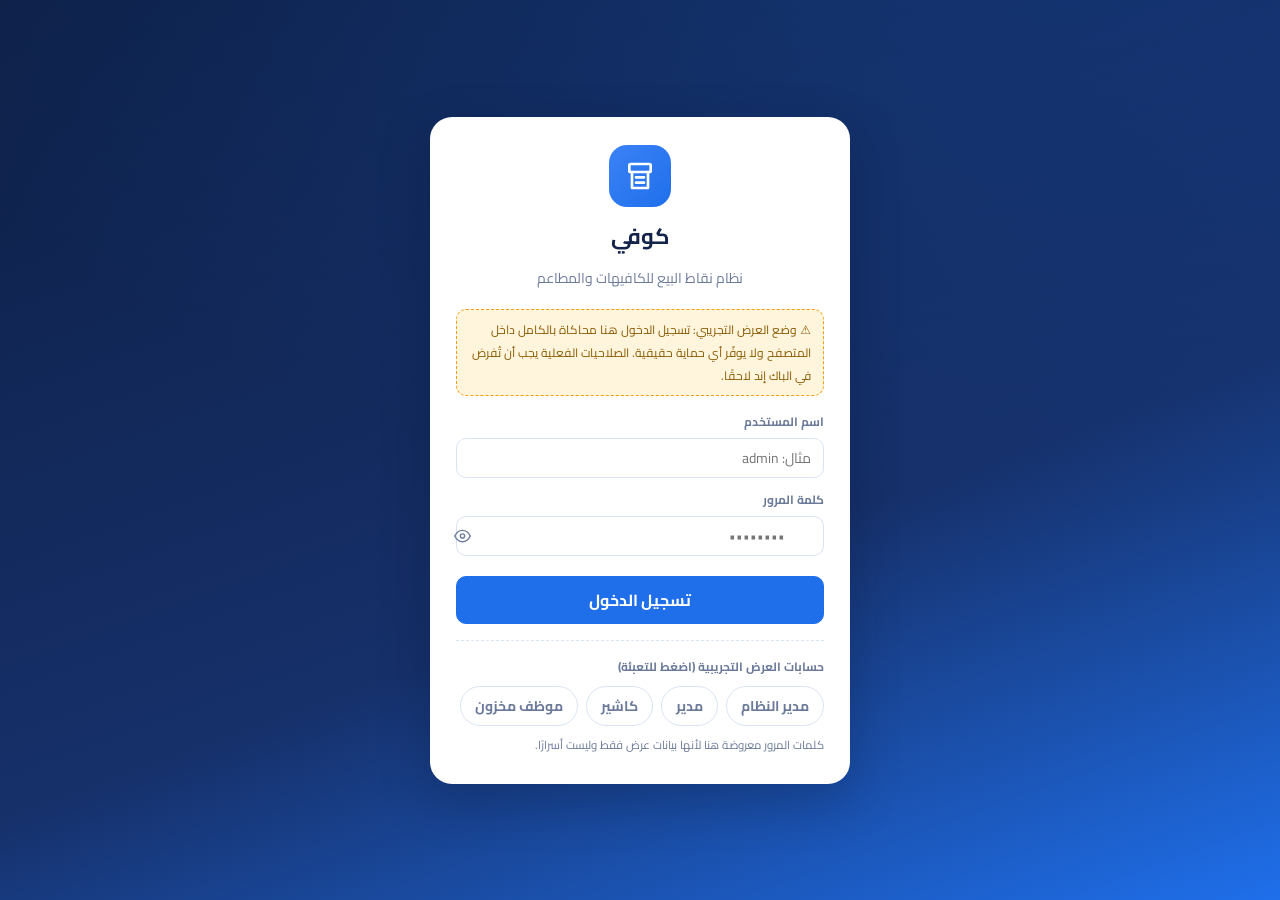
<file: index.html>
<!doctype html>
<html lang="ar" dir="rtl" data-theme="light">
  <head>
    <meta charset="UTF-8" />
    <meta name="viewport" content="width=device-width, initial-scale=1.0" />
    <meta name="theme-color" content="#0d1f45" />
    <title>كوفي — نظام نقاط البيع (نسخة العرض التجريبية)</title>
    <!-- خط Cairo من Google Fonts؛ عند عدم توفر الإنترنت يستخدم النظام خط Tahoma/Segoe UI -->
    <link rel="preconnect" href="https://fonts.googleapis.com" />
    <link rel="preconnect" href="https://fonts.gstatic.com" crossorigin />
    <link href="https://fonts.googleapis.com/css2?family=Cairo:wght@400;600;700;800&display=swap" rel="stylesheet" />
    <link rel="icon" href="data:image/svg+xml,%3Csvg xmlns=%27http://www.w3.org/2000/svg%27 viewBox=%270 0 100 100%27%3E%3Ctext y=%27.9em%27 font-size=%2790%27%3E%F0%9F%A7%BE%3C/text%3E%3C/svg%3E" />
    <link rel="stylesheet" href="style.css" />
  
  </head>
  <body>
    <!-- التطبيق كله يُرسم داخل هذا العنصر بواسطة script.js -->
    <div id="app"></div>
    <div id="modal-root"></div>
    <div id="toasts" class="toasts" aria-live="polite"></div>
    <div id="print-root"></div>
    <noscript>يلزم تفعيل JavaScript لتشغيل كوفي.</noscript>
    <script src="script.js"></script>
  </body>
</html>
</file>
<file: style.css>
:root {
  --bg: #eef3fb; /* خلفية الصفحة: أزرق فاتح جدًا */
  --card: #ffffff; /* خلفية الكروت: أبيض */
  --card-2: #f6f9ff; /* خلفية ثانوية للكروت والحقول */
  --text: #14234a; /* لون النص الأساسي: كحلي غامق */
  --muted: #6b7a99; /* لون النص الثانوي */
  --line: #dbe4f3; /* لون الحدود الخفيفة */
  --primary: #1f6feb; /* الأزرق الأساسي الزاهي */
  --primary-d: #1558c8; /* أزرق أغمق عند المرور */
  --primary-l: #e8f0fe; /* أزرق فاتح للتحديد */
  --navy: #0d1f45; /* الكحلي الغامق للقائمة الجانبية */
  --navy-2: #16306a; /* كحلي أفتح للعناصر المرتفعة */
  --green: #12a150; /* أخضر النجاح والدفع */
  --green-d: #0e8541; /* أخضر أغمق عند المرور */
  --green-l: #e3f6ec; /* أخضر فاتح للخلفيات */
  --red: #e5484d; /* أحمر الخطر */
  --red-l: #fdeaea; /* أحمر فاتح للخلفيات */
  --amber: #f59e0b; /* برتقالي التنبيه */
  --amber-l: #fff4dc; /* برتقالي فاتح للخلفيات */
  --gray: #8a97b1; /* رمادي للحالات المحايدة */
  --gray-l: #eceff6; /* رمادي فاتح للخلفيات */
  --shadow: 0 2px 10px rgba(20, 35, 74, 0.07); /* ظل ناعم للكروت */
  --shadow-lg: 0 18px 50px rgba(8, 20, 50, 0.28); /* ظل قوي للنوافذ */
  --r: 14px; /* نصف قطر الكروت */
  --r-sm: 10px; /* نصف قطر الحقول والأزرار */
  --sb-w: 84px; /* عرض القائمة الجانبية */
  --ctl-h: 40px; /* ارتفاع الأزرار والحقول الموحد */
  --font: 'Cairo', 'Tajawal', 'Segoe UI', Tahoma, system-ui, sans-serif; /* الخط العربي */
}
[data-theme='dark'] {
  --bg: #0a1224;
  --card: #111d38;
  --card-2: #16254a;
  --text: #e7edfb;
  --muted: #95a4c8;
  --line: #243660;
  --primary: #3b82f6;
  --primary-d: #2f6fd8;
  --primary-l: #172b57;
  --navy: #060d1e;
  --navy-2: #102048;
  --green-l: #0f2e22;
  --red-l: #3a1a1f;
  --amber-l: #3a2d10;
  --gray-l: #1b2a4d;
  --shadow: 0 2px 10px rgba(0, 0, 0, 0.35);
}

/* ---------- 2) الأساسيات ---------- */
* {
  box-sizing: border-box; /* حساب العرض مع الحشو والحدود */
}
html,
body {
  height: 100%; /* ارتفاع كامل للصفحة */
  margin: 0; /* إزالة الهوامش الافتراضية */
}
body {
  font-family: var(--font); /* الخط العربي */
  font-size: 14px; /* حجم الخط الافتراضي */
  color: var(--text); /* لون النص */
  background: var(--bg); /* خلفية الصفحة */
  direction: rtl; /* اتجاه الكتابة من اليمين لليسار */
  -webkit-font-smoothing: antialiased; /* تنعيم الخط */
  overflow-x: hidden; /* منع التمرير الأفقي للصفحة */
}
button,
input,
select,
textarea {
  font-family: inherit; /* توريث الخط في عناصر النماذج */
  font-size: inherit; /* توريث حجم الخط */
  color: inherit; /* توريث اللون */
}
button {
  cursor: pointer; /* مؤشر اليد على الأزرار */
}
h1, h2, h3, h4 {
  margin: 0; /* إزالة هوامش العناوين */
}
a {
  color: var(--primary); /* لون الروابط */
  text-decoration: none; /* بدون خط سفلي */
}
.muted { color: var(--muted); } /* نص ثانوي */
.num { font-variant-numeric: tabular-nums; } /* أرقام بعرض ثابت لمحاذاة الأعمدة */
.ltr { direction: ltr; unicode-bidi: embed; display: inline-block; } /* نص لاتيني/أرقام باتجاه يسار-يمين */
.bold { font-weight: 700; }
.sm { font-size: 12px; }
.xs { font-size: 11px; }
.center { text-align: center; }
.grow { flex: 1 1 0; min-width: 0; } /* يتمدد ليملأ المساحة */
.hidden { display: none !important; }
.hide-sm { display: inline; }
.nowrap { white-space: nowrap; }
.ellipsis { overflow: hidden; text-overflow: ellipsis; white-space: nowrap; }
.pos-num { color: var(--green); }
.neg-num { color: var(--red); }

/* أدوات التخطيط السريعة */
.row { display: flex; align-items: center; gap: 10px; } /* صف أفقي */
.row.wrap { flex-wrap: wrap; }
.row.between { justify-content: space-between; }
.row.end { justify-content: flex-end; }
.col { display: flex; flex-direction: column; gap: 10px; } /* عمود رأسي */
.gap-4 { gap: 4px; } .gap-6 { gap: 6px; } .gap-8 { gap: 8px; } .gap-14 { gap: 14px; } .gap-18 { gap: 18px; }
.mt-8 { margin-top: 8px; } .mt-14 { margin-top: 14px; } .mb-8 { margin-bottom: 8px; } .mb-14 { margin-bottom: 14px; }
.grid { display: grid; gap: 14px; } /* شبكة عامة */
.g2 { grid-template-columns: repeat(2, minmax(0, 1fr)); }
.g3 { grid-template-columns: repeat(3, minmax(0, 1fr)); }
.g4 { grid-template-columns: repeat(4, minmax(0, 1fr)); }
.g6 { grid-template-columns: repeat(6, minmax(0, 1fr)); }
.g-main { grid-template-columns: minmax(0, 2fr) minmax(0, 1fr); } /* عمود رئيسي + جانبي */

/* شريط التمرير الرفيع */
* { scrollbar-width: thin; scrollbar-color: var(--line) transparent; }
::-webkit-scrollbar { width: 8px; height: 8px; }
::-webkit-scrollbar-thumb { background: var(--line); border-radius: 8px; }

/* ---------- 3) الهيكل العام (القائمة الجانبية على اليمين) ---------- */
.app {
  display: flex; /* صف: أول عنصر يظهر يمينًا في RTL */
  height: 100vh; /* ارتفاع الشاشة كاملًا */
  height: 100dvh; /* ارتفاع ديناميكي للموبايل */
  overflow: hidden; /* التمرير داخل الأجزاء فقط */
}
.sidebar {
  width: var(--sb-w); /* عرض القائمة */
  flex: 0 0 var(--sb-w); /* لا تتمدد ولا تنكمش */
  background: var(--navy); /* كحلي غامق */
  color: #c9d6f5; /* لون النص الفاتح */
  display: flex; /* ترتيب رأسي للعناصر */
  flex-direction: column;
  padding: 10px 8px; /* حشو داخلي */
  gap: 4px; /* مسافة بين العناصر */
  overflow-y: auto; /* تمرير عند كثرة العناصر */
  z-index: 40; /* فوق المحتوى */
}
.sb-logo {
  display: flex; flex-direction: column; align-items: center; gap: 4px; /* شعار رأسي */
  padding: 8px 0 12px; /* مسافة سفلية */
  color: #fff; font-weight: 800; font-size: 12px; line-height: 1.1; text-align: center;
}
.sb-logo .mark {
  width: 38px; height: 38px; border-radius: 11px; /* مربع الشعار */
  background: linear-gradient(135deg, #3b82f6, #1f6feb); /* تدرج أزرق */
  display: grid; place-items: center; /* توسيط الأيقونة */
}
.sb-item {
  display: flex; flex-direction: column; align-items: center; justify-content: center; gap: 4px; /* أيقونة فوق نص */
  padding: 9px 4px; /* حشو */
  border-radius: 12px; /* حواف مدورة */
  border: 0; background: transparent; /* بدون حدود/خلفية */
  color: inherit; font-size: 10.5px; line-height: 1.15; text-align: center; /* نص صغير */
  transition: background 0.15s, color 0.15s; /* انتقال ناعم */
  min-height: 56px; /* هدف لمس مريح */
}
.sb-item:hover { background: rgba(255, 255, 255, 0.07); color: #fff; }
.sb-item.active { background: var(--primary); color: #fff; box-shadow: 0 6px 14px rgba(31, 111, 235, 0.4); } /* العنصر النشط أزرق */
.sb-item svg { width: 20px; height: 20px; }
.sb-sep { height: 1px; background: rgba(255, 255, 255, 0.1); margin: 6px 6px; flex: none; }
.sb-spacer { flex: 1; }
.main { flex: 1 1 0; min-width: 0; display: flex; flex-direction: column; } /* المنطقة الرئيسية */
.topbar {
  height: 58px; flex: 0 0 58px; /* ارتفاع الشريط العلوي */
  display: flex; align-items: center; gap: 12px; padding: 0 18px; /* محتوى أفقي */
  background: var(--card); border-bottom: 1px solid var(--line); /* خلفية وحد سفلي */
}
.topbar h1 { font-size: 18px; font-weight: 800; } /* عنوان الصفحة */
.crumbs { color: var(--muted); font-size: 12px; }
.content { flex: 1 1 0; min-height: 0; overflow-y: auto; padding: 18px; } /* منطقة المحتوى تتمرر */
.content.flush { padding: 0; overflow: hidden; } /* شاشة الكاشير بلا حشو */
.demo-note {
  background: var(--amber-l); color: #8a5a00; border: 1px dashed var(--amber); /* شريط تنبيه تجريبي */
  border-radius: var(--r-sm); padding: 8px 12px; font-size: 12px; margin-bottom: 14px;
}
[data-theme='dark'] .demo-note { color: #ffd58a; }
.page-head { display: flex; align-items: center; justify-content: space-between; gap: 10px; margin-bottom: 14px; flex-wrap: wrap; }
.page-head h2 { font-size: 17px; font-weight: 800; }
.menu-btn { display: none; } /* زر القائمة يظهر في الشاشات الصغيرة فقط */
.backdrop { display: none; }

/* ---------- 4) الأزرار ---------- */
.btn {
  display: inline-flex; align-items: center; justify-content: center; gap: 6px; /* أيقونة + نص */
  height: var(--ctl-h); padding: 0 16px; /* ارتفاع موحد */
  border-radius: var(--r-sm); border: 1px solid transparent; /* حواف مدورة */
  font-weight: 700; white-space: nowrap; /* نص عريض بلا التفاف */
  background: var(--card); color: var(--text); border-color: var(--line); /* الشكل الافتراضي */
  transition: background 0.15s, border-color 0.15s, transform 0.05s; /* انتقالات */
}
.btn:hover { background: var(--card-2); border-color: var(--primary); }
.btn:active { transform: translateY(1px); }
.btn svg { width: 17px; height: 17px; flex: none; }
.btn-primary { background: var(--primary); border-color: var(--primary); color: #fff; } /* زر أزرق أساسي */
.btn-primary:hover { background: var(--primary-d); border-color: var(--primary-d); }
.btn-success { background: var(--green); border-color: var(--green); color: #fff; } /* زر أخضر للدفع */
.btn-success:hover { background: var(--green-d); border-color: var(--green-d); }
.btn-danger { background: var(--red); border-color: var(--red); color: #fff; } /* زر أحمر */
.btn-danger:hover { background: #c93a3f; border-color: #c93a3f; }
.btn-outline { background: transparent; border-color: var(--primary); color: var(--primary); }
.btn-ghost { background: transparent; border-color: transparent; color: var(--muted); }
.btn-ghost:hover { background: var(--gray-l); border-color: transparent; color: var(--text); }
.btn-sm { height: 32px; padding: 0 11px; font-size: 12.5px; } /* زر صغير */
.btn-lg { height: 48px; font-size: 16px; }
.btn-block { width: 100%; }
.btn-icon { width: var(--ctl-h); padding: 0; } /* زر أيقونة مربع */
.btn-icon.btn-sm { width: 32px; }
.btn[disabled], .btn.disabled { opacity: 0.5; cursor: not-allowed; pointer-events: none; } /* الزر المعطل */

/* ---------- 5) الكروت ---------- */
.card { background: var(--card); border: 1px solid var(--line); border-radius: var(--r); box-shadow: var(--shadow); } /* كرت أبيض مدور */
.card-h { display: flex; align-items: center; justify-content: space-between; gap: 8px; padding: 12px 16px; border-bottom: 1px solid var(--line); font-weight: 800; }
.grid-2 { display: grid; grid-template-columns: 1.4fr 1fr; gap: 14px; align-items: start; } /* عمودان: النموذج والمثال */
@media (max-width: 820px) { .grid-2 { grid-template-columns: 1fr; } }
.card-b { padding: 14px 16px; }
.card-b.tight { padding: 0; }
.stats { display: grid; grid-template-columns: repeat(auto-fit, minmax(190px, 1fr)); gap: 12px; margin-bottom: 14px; } /* شبكة بطاقات الأرقام */
.stat { display: flex; align-items: center; gap: 12px; padding: 14px; border-radius: var(--r); border: 1px solid var(--line); background: var(--card); box-shadow: var(--shadow); }
.stat .ico { width: 44px; height: 44px; border-radius: 12px; display: grid; place-items: center; flex: none; }
.stat .ico svg { width: 22px; height: 22px; }
.stat .lbl { color: var(--muted); font-size: 12px; font-weight: 600; }
.stat .val { font-size: 20px; font-weight: 800; line-height: 1.2; }
.stat .sub { font-size: 11px; color: var(--muted); }
.t-blue { background: var(--primary-l); color: var(--primary); }
.t-green { background: var(--green-l); color: var(--green); }
.t-amber { background: var(--amber-l); color: var(--amber); }
.t-red { background: var(--red-l); color: var(--red); }
.t-gray { background: var(--gray-l); color: var(--gray); }

/* ---------- 6) النماذج ---------- */
.field { display: flex; flex-direction: column; gap: 5px; min-width: 0; }
.field > label, .lbl-t { font-size: 12px; font-weight: 700; color: var(--muted); }
.input, .select, .textarea {
  width: 100%; height: var(--ctl-h); padding: 0 12px; /* حقل بارتفاع موحد */
  border: 1px solid var(--line); border-radius: var(--r-sm); /* حد ناعم */
  background: var(--card); outline: none; /* خلفية بيضاء */
  transition: border-color 0.15s, box-shadow 0.15s;
}
.textarea { height: auto; min-height: 78px; padding: 10px 12px; resize: vertical; }
.input:focus, .select:focus, .textarea:focus { border-color: var(--primary); box-shadow: 0 0 0 3px var(--primary-l); } /* حلقة التركيز */
.input.invalid, .select.invalid { border-color: var(--red); box-shadow: 0 0 0 3px var(--red-l); }
.err-t { color: var(--red); font-size: 12px; min-height: 0; }
.hint { color: var(--muted); font-size: 11.5px; }
.input[type='number'] { direction: ltr; text-align: right; }
.input-ico { position: relative; }
.input-ico svg { position: absolute; top: 50%; transform: translateY(-50%); inset-inline-start: 12px; width: 17px; height: 17px; color: var(--muted); pointer-events: none; }
.input-ico .input { padding-inline-start: 38px; }
.check { display: inline-flex; align-items: center; gap: 8px; cursor: pointer; font-weight: 600; }
.check input { width: 18px; height: 18px; accent-color: var(--primary); }
.switch { position: relative; display: inline-block; width: 44px; height: 24px; flex: none; } /* مفتاح تشغيل */
.switch input { opacity: 0; width: 0; height: 0; position: absolute; }
.switch span { position: absolute; inset: 0; background: var(--gray); border-radius: 24px; transition: background 0.2s; cursor: pointer; }
.switch span::after { content: ''; position: absolute; top: 3px; inset-inline-start: 3px; width: 18px; height: 18px; border-radius: 50%; background: #fff; transition: transform 0.2s; }
.switch input:checked + span { background: var(--primary); }
.switch input:checked + span::after { transform: translateX(-20px); } /* في RTL يتحرك لليسار */
.form-grid { display: grid; grid-template-columns: repeat(2, minmax(0, 1fr)); gap: 12px; }
.form-grid .full { grid-column: 1 / -1; }
.seg { display: inline-flex; background: var(--gray-l); border-radius: var(--r-sm); padding: 3px; gap: 2px; } /* مفتاح اختيار مقسّم */
.seg button { border: 0; background: transparent; padding: 0 14px; height: 32px; border-radius: 8px; font-weight: 700; color: var(--muted); }
.seg button.on { background: var(--primary); color: #fff; box-shadow: 0 2px 6px rgba(31, 111, 235, 0.35); }
.seg.full { display: flex; } .seg.full button { flex: 1; }
.tabs { display: flex; gap: 4px; border-bottom: 1px solid var(--line); margin-bottom: 14px; overflow-x: auto; }
.tab { border: 0; background: transparent; padding: 10px 16px; font-weight: 700; color: var(--muted); border-bottom: 3px solid transparent; white-space: nowrap; }
.tab.on { color: var(--primary); border-bottom-color: var(--primary); }
.chips { display: flex; gap: 8px; flex-wrap: wrap; }
.chip { border: 1px solid var(--line); background: var(--card); border-radius: 999px; padding: 6px 14px; font-weight: 700; color: var(--muted); }
.chip.on { background: var(--primary-l); border-color: var(--primary); color: var(--primary); }

/* ---------- 7) الجداول ---------- */
.tbl-tools { display: flex; align-items: center; gap: 10px; padding: 12px 16px; flex-wrap: wrap; border-bottom: 1px solid var(--line); }
.tbl-wrap { overflow-x: auto; } /* تمرير أفقي داخل الجدول فقط */
table.tbl { width: 100%; border-collapse: collapse; min-width: 560px; }
.tbl th { background: var(--card-2); color: var(--muted); font-size: 12px; font-weight: 700; text-align: start; padding: 10px 14px; white-space: nowrap; border-bottom: 1px solid var(--line); }
.tbl th.sortable { cursor: pointer; user-select: none; }
.tbl th.sortable:hover { color: var(--primary); }
.tbl td { padding: 10px 14px; border-bottom: 1px solid var(--line); vertical-align: middle; }
.tbl tr:last-child td { border-bottom: 0; }
.tbl tbody tr:hover { background: var(--card-2); }
.tbl tr.row-low td { background: var(--red-l); } /* صف مخزون منخفض */
.tbl .actions { display: flex; gap: 6px; justify-content: flex-end; }
.tbl .thumb { width: 38px; height: 38px; border-radius: 10px; display: grid; place-items: center; font-size: 20px; }
.pager { display: flex; align-items: center; justify-content: space-between; padding: 10px 16px; gap: 8px; flex-wrap: wrap; color: var(--muted); font-size: 12px; }
.badge { display: inline-flex; align-items: center; gap: 4px; padding: 3px 10px; border-radius: 999px; font-size: 11.5px; font-weight: 700; white-space: nowrap; }
.b-green { background: var(--green-l); color: var(--green); }
.b-red { background: var(--red-l); color: var(--red); }
.b-amber { background: var(--amber-l); color: #b97800; }
.b-blue { background: var(--primary-l); color: var(--primary); }
.b-gray { background: var(--gray-l); color: var(--muted); }
.empty { text-align: center; padding: 34px 16px; color: var(--muted); }
.empty .big { font-size: 34px; margin-bottom: 6px; }
.loading { display: grid; place-items: center; padding: 40px; color: var(--muted); }
.spinner { width: 26px; height: 26px; border: 3px solid var(--line); border-top-color: var(--primary); border-radius: 50%; animation: spin 0.8s linear infinite; }
@keyframes spin { to { transform: rotate(360deg); } }
.kv { display: flex; justify-content: space-between; gap: 10px; padding: 6px 0; border-bottom: 1px dashed var(--line); }
.kv:last-child { border-bottom: 0; }
.kv.total { font-weight: 800; font-size: 16px; border-top: 2px solid var(--line); border-bottom: 0; margin-top: 4px; padding-top: 10px; }

/* ---------- 8) النوافذ المنبثقة والإشعارات ---------- */
.modal-layer { position: fixed; inset: 0; background: rgba(8, 18, 44, 0.55); display: grid; place-items: center; padding: 14px; z-index: 100; } /* خلفية معتمة */
.modal { width: min(560px, 100%); max-height: calc(100dvh - 28px); display: flex; flex-direction: column; background: var(--card); border-radius: 18px; box-shadow: var(--shadow-lg); overflow: hidden; }
.modal.sm { width: min(420px, 100%); } .modal.lg { width: min(820px, 100%); } .modal.xl { width: min(1000px, 100%); }
.modal-h { display: flex; align-items: center; justify-content: space-between; gap: 10px; padding: 14px 18px; border-bottom: 1px solid var(--line); font-size: 16px; font-weight: 800; }
.modal-b { padding: 16px 18px; overflow-y: auto; flex: 1 1 auto; }
.modal-f { display: flex; gap: 10px; justify-content: flex-end; padding: 12px 18px; border-top: 1px solid var(--line); background: var(--card-2); flex-wrap: wrap; }
.toasts { position: fixed; top: 66px; left: 50%; transform: translateX(-50%); display: flex; flex-direction: column; align-items: center; gap: 8px; z-index: 200; max-width: min(380px, calc(100vw - 36px)); }
.toast { background: var(--navy); color: #fff; padding: 11px 16px; border-radius: 12px; box-shadow: var(--shadow-lg); font-weight: 600; border-inline-start: 5px solid var(--primary); animation: pop 0.2s ease; }
.toast.ok { border-inline-start-color: var(--green); } .toast.err { border-inline-start-color: var(--red); } .toast.warn { border-inline-start-color: var(--amber); }
@keyframes pop { from { transform: translateY(8px); opacity: 0; } to { transform: none; opacity: 1; } }

/* ---------- 9) الرسوم البيانية (SVG) ---------- */
.chart { width: 100%; height: auto; display: block; }
.chart text { font-family: var(--font); fill: var(--muted); font-size: 10.5px; }
.chart .grid-l { stroke: var(--line); stroke-width: 1; }
.legend { display: flex; flex-wrap: wrap; gap: 12px; font-size: 12px; color: var(--muted); }
.legend i { display: inline-block; width: 10px; height: 10px; border-radius: 3px; margin-inline-end: 5px; }
.bar-row { display: grid; grid-template-columns: 110px 1fr auto; gap: 10px; align-items: center; margin: 8px 0; font-size: 13px; }
.bar-track { height: 9px; background: var(--gray-l); border-radius: 9px; overflow: hidden; }
.bar-fill { height: 100%; background: var(--primary); border-radius: 9px; }

/* ---------- 10) شاشة الكاشير (الأهم) ---------- */
.pos { display: flex; height: 100%; min-height: 0; } /* الصف: المنتجات يمينًا، الفاتورة يسارًا */
.pos-main { flex: 1 1 0; min-width: 0; display: flex; flex-direction: column; padding: 12px 14px; gap: 10px; min-height: 0; } /* المنطقة الوسطى */
.pos-top { display: flex; align-items: center; gap: 10px; }
.pos-top .search { flex: 1; }
.cats { display: flex; gap: 8px; overflow-x: auto; padding-bottom: 4px; flex: none; } /* شريط التصنيفات */
.cat { flex: none; display: flex; flex-direction: column; align-items: center; gap: 3px; min-width: 84px; padding: 8px 10px; border-radius: 14px; border: 1px solid var(--line); background: var(--card); font-weight: 700; font-size: 12px; color: var(--text); }
.cat .ci { font-size: 22px; line-height: 1; }
.cat.on { background: var(--primary); border-color: var(--primary); color: #fff; box-shadow: 0 6px 14px rgba(31, 111, 235, 0.35); }
.prod-grid { flex: 1 1 0; min-height: 0; overflow-y: auto; display: grid; grid-template-columns: repeat(auto-fill, minmax(116px, 1fr)); grid-auto-rows: max-content; gap: 10px; align-content: start; padding: 2px 2px 14px; } /* شبكة المنتجات المضغوطة */
.prod { position: relative; min-height: 126px; display: flex; flex-direction: column; border: 1px solid var(--line); border-radius: 14px; background: var(--card); overflow: hidden; text-align: center; padding: 0; transition: transform 0.1s, box-shadow 0.15s, border-color 0.15s; }
.prod:hover { border-color: var(--primary); box-shadow: 0 6px 16px rgba(31, 111, 235, 0.18); transform: translateY(-1px); }
.prod:active { transform: scale(0.98); }
.prod-img { height: 68px; flex: none; display: grid; place-items: center; font-size: 40px; background-size: cover; background-position: center; } /* صورة المنتج / رمز */
.prod-name { padding: 6px 6px 0; font-weight: 700; font-size: 12.5px; line-height: 1.25; min-height: 34px; display: flex; align-items: center; justify-content: center; }
.prod-price { padding: 2px 6px 8px; color: var(--primary); font-weight: 800; font-size: 12.5px; }
.prod .stock { position: absolute; top: 6px; inset-inline-start: 6px; font-size: 10px; font-weight: 700; padding: 2px 7px; border-radius: 999px; background: rgba(255, 255, 255, 0.92); color: var(--green); }
.prod .stock.low { color: var(--red); }
.prod .opt-dot { position: absolute; top: 6px; inset-inline-end: 6px; width: 20px; height: 20px; border-radius: 50%; background: rgba(255, 255, 255, 0.92); color: var(--primary); display: grid; place-items: center; font-size: 13px; font-weight: 800; }
.prod.out { opacity: 0.55; }
.tone-0 { background-color: #fde9d9; } .tone-1 { background-color: #e6f0ff; } .tone-2 { background-color: #e7f7ec; } .tone-3 { background-color: #fff1cf; }
.tone-4 { background-color: #fde3ea; } .tone-5 { background-color: #ece6ff; } .tone-6 { background-color: #dff5f4; } .tone-7 { background-color: #f3e8dc; }
[data-theme='dark'] [class*='tone-'] { filter: brightness(0.82); }
/* لوحة الفاتورة (يسار الشاشة) */
.inv { width: 400px; flex: 0 0 400px; background: var(--card); border-inline-start: 1px solid var(--line); display: flex; flex-direction: column; min-height: 0; overflow-y: auto; }
.inv-head { padding: 8px 12px; display: flex; flex-direction: column; gap: 6px; border-bottom: 1px solid var(--line); }
.inv-items { flex: 1 1 0; min-height: 130px; overflow-y: auto; padding: 4px 10px; } /* تمرير داخلي ليظهر كل البنود */
.inv-item { display: grid; grid-template-columns: 36px 1fr auto; gap: 8px; align-items: center; padding: 5px 2px; border-bottom: 1px dashed var(--line); }
.inv-item .thumb { width: 36px; height: 36px; border-radius: 9px; display: grid; place-items: center; font-size: 20px; background-size: cover; background-position: center; }
.inv-item .nm { font-weight: 800; font-size: 13px; }
.inv-item .op { font-size: 10.5px; color: var(--muted); line-height: 1.3; }
.inv-item .nt { font-size: 11px; color: var(--amber); }
.inv-item .pr { text-align: end; font-weight: 800; font-size: 13px; }
.qty { display: inline-flex; align-items: center; gap: 4px; margin-top: 2px; }
.qty button { width: 24px; height: 24px; display: inline-grid; place-items: center; padding: 0; border-radius: 8px; border: 1px solid var(--line); background: var(--card-2); font-weight: 800; line-height: 1; }
.qty button:hover { border-color: var(--primary); color: var(--primary); }
.qty b { min-width: 24px; text-align: center; }
.inv-totals { padding: 6px 14px; border-top: 1px solid var(--line); background: var(--card-2); }
.inv-totals .kv { border: 0; padding: 1px 0; font-size: 12.5px; }
.inv-totals .grand { display: flex; justify-content: space-between; align-items: baseline; font-weight: 800; padding-top: 6px; }
.inv-totals .grand b { font-size: 22px; color: var(--primary); }
.inv-actions { padding: 8px 12px 10px; display: grid; grid-template-columns: 1fr 1fr; gap: 6px; } /* زرّا الدفع والإتمام فقط كبيران */
.inv-mini { grid-column: 1 / -1; display: grid; grid-template-columns: repeat(4, 1fr); gap: 6px; } /* باقي الأزرار صغيرة لتوفير مساحة */
.inv-mini .btn { padding-inline: 4px; font-size: 12px; }
.inv-actions .pay { grid-column: 1 / -1; }
.inv-empty { display: grid; place-items: center; height: 100%; text-align: center; color: var(--muted); padding: 20px; }
.inv-empty .big { font-size: 46px; }
.fab-cart { display: none; } /* زر الفاتورة العائم في الشاشات الصغيرة */

/* نافذة تخصيص المنتج */
.opt-head { display: flex; gap: 12px; align-items: center; margin-bottom: 12px; }
.opt-head .pic { width: 84px; height: 84px; border-radius: 16px; display: grid; place-items: center; font-size: 46px; flex: none; background-size: cover; background-position: center; }
.opt-group { margin: 12px 0; }
.opt-group h4 { font-size: 13px; margin-bottom: 8px; display: flex; gap: 8px; align-items: center; }
.opt-row { display: flex; gap: 8px; flex-wrap: wrap; }
.opt { flex: 1 1 100px; border: 1.5px solid var(--line); background: var(--card); border-radius: 12px; padding: 8px 10px; text-align: center; font-weight: 700; min-height: 48px; }
.opt small { display: block; font-size: 11px; color: var(--muted); font-weight: 600; }
.opt.on { border-color: var(--primary); background: var(--primary-l); color: var(--primary); }
.opt:hover { border-color: var(--primary); }

/* نافذة الدفع (طرق متعددة) */
.pay-total { display: flex; justify-content: space-between; align-items: baseline; font-size: 20px; font-weight: 800; margin-bottom: 12px; }
.pay-total b { color: var(--primary); font-size: 26px; }
.pay-row { display: grid; grid-template-columns: 38px 1fr 120px 34px; gap: 8px; align-items: center; margin: 8px 0; }
.pay-row .pi { width: 38px; height: 38px; border-radius: 10px; display: grid; place-items: center; font-size: 18px; }
.quick-amts { display: flex; gap: 6px; flex-wrap: wrap; margin: 6px 0 10px; }

/* ---------- 11) الطاولات ---------- */
.legend-row { display: flex; gap: 14px; flex-wrap: wrap; margin-bottom: 14px; }
.legend-row span { display: inline-flex; align-items: center; gap: 6px; font-size: 12.5px; font-weight: 700; }
.legend-row i { width: 14px; height: 14px; border-radius: 4px; display: inline-block; }
.tbl-grid { display: grid; grid-template-columns: repeat(auto-fill, minmax(130px, 1fr)); gap: 12px; }
.tcard { position: relative; border: 2px solid transparent; border-radius: 16px; padding: 14px 10px; min-height: 104px; display: flex; flex-direction: column; align-items: center; justify-content: center; gap: 4px; font-weight: 800; transition: transform 0.1s, box-shadow 0.15s; }
.tcard:hover { transform: translateY(-2px); box-shadow: var(--shadow); }
.tcard .tn { font-size: 20px; } .tcard .tt { font-size: 12px; font-weight: 700; }
.s-free { background: var(--green-l); color: var(--green); border-color: rgba(18, 161, 80, 0.3); }
.s-busy { background: #e5484d; color: #fff; }
.s-wait { background: var(--amber-l); color: #b97800; border-color: var(--amber); }
.s-res { background: var(--gray-l); color: var(--muted); border-color: var(--line); }

/* ---------- 12) الإيصالات (معاينة الطباعة) ---------- */
.paper { background: #fff; color: #111; margin: 0 auto; padding: 14px 12px; font-size: 12px; line-height: 1.5; box-shadow: 0 2px 14px rgba(0, 0, 0, 0.15); border-radius: 4px; width: 302px; direction: rtl; } /* ورقة 80 مم تقريبًا */
.paper.w58 { width: 224px; }
.paper h3 { text-align: center; font-size: 15px; margin-bottom: 2px; }
.paper .c { text-align: center; }
.paper hr { border: 0; border-top: 1px dashed #777; margin: 8px 0; }
.paper table { width: 100%; border-collapse: collapse; }
.paper td { padding: 2px 0; vertical-align: top; }
.paper td.e { text-align: left; white-space: nowrap; }
.paper .tot td { font-weight: 800; font-size: 14px; }
.paper .big { font-size: 20px; font-weight: 800; text-align: center; }
.paper .demo-mark { text-align: center; font-size: 10px; color: #666; margin-top: 6px; }
.paper-bg { background: var(--gray-l); padding: 18px 8px; border-radius: 12px; overflow-x: auto; }
#print-root { display: none; }

/* ---------- 13) تسجيل الدخول ---------- */
.login { min-height: 100dvh; display: grid; place-items: center; padding: 18px; background: radial-gradient(1200px 600px at 80% -10%, #1f6feb33, transparent), linear-gradient(160deg, #0d1f45, #16306a 60%, #1f6feb); }
.login-card { width: min(420px, 100%); background: var(--card); border-radius: 22px; padding: 28px 26px; box-shadow: var(--shadow-lg); }
.login-card .brand { display: flex; flex-direction: column; align-items: center; gap: 8px; margin-bottom: 18px; }
.login-card .brand .mark { width: 62px; height: 62px; border-radius: 18px; background: linear-gradient(135deg, #3b82f6, #1f6feb); display: grid; place-items: center; color: #fff; }
.login-card .brand h1 { font-size: 22px; }
.demo-accounts { margin-top: 16px; padding-top: 14px; border-top: 1px dashed var(--line); }
.demo-accounts .chips { margin-top: 8px; }

/* ---------- 14) متفرقات الصفحات ---------- */
.recipe-hero { display: flex; gap: 14px; align-items: center; flex-wrap: wrap; }
.recipe-hero .pic { width: 88px; height: 88px; border-radius: 16px; display: grid; place-items: center; font-size: 46px; }
.mini-stat { background: var(--card-2); border: 1px solid var(--line); border-radius: 12px; padding: 8px 14px; text-align: center; min-width: 110px; }
.mini-stat .v { font-weight: 800; font-size: 17px; }
.mini-stat .l { font-size: 11px; color: var(--muted); }
.perm-grid { display: grid; grid-template-columns: 1fr repeat(4, 86px); align-items: center; gap: 0; border: 1px solid var(--line); border-radius: 12px; overflow: hidden; }
.perm-grid > div { padding: 8px 10px; border-bottom: 1px solid var(--line); display: flex; align-items: center; }
.perm-grid .ph { background: var(--card-2); font-weight: 800; font-size: 12px; justify-content: center; }
.perm-grid .pg { background: var(--gray-l); grid-column: 1 / -1; font-weight: 800; font-size: 12px; color: var(--muted); }
.perm-grid .pc { justify-content: center; }
.printer-card h3 { display: flex; align-items: center; gap: 8px; }
.status-dot { display: inline-block; width: 10px; height: 10px; border-radius: 50%; }
.dot-g { background: var(--green); } .dot-r { background: var(--red); }
.filebox { border: 2px dashed var(--line); border-radius: 14px; padding: 22px; text-align: center; color: var(--muted); }

/* ---------- 15) الاستجابة للأحجام ---------- */
@media (max-width: 1280px) {
  .inv { width: 330px; flex-basis: 330px; } /* تضييق الفاتورة في اللابتوب */
  .g4 { grid-template-columns: repeat(2, minmax(0, 1fr)); }
  .g6 { grid-template-columns: repeat(3, minmax(0, 1fr)); }
}
@media (max-width: 1024px) {
  :root { --sb-w: 72px; }
  .sb-item { font-size: 10px; }
  .inv { width: 300px; flex-basis: 300px; }
  .g-main { grid-template-columns: 1fr; }
  .g3 { grid-template-columns: repeat(2, minmax(0, 1fr)); }
}
@media (max-width: 820px) {
  /* تابلت صغير / موبايل: القائمة الجانبية تتحول إلى درج، والفاتورة إلى لوحة منزلقة */
  .menu-btn { display: inline-flex; }
  .sidebar { position: fixed; top: 0; bottom: 0; inset-inline-start: 0; right: 0; left: auto; width: 96px; transform: translateX(110%); transition: transform 0.22s; box-shadow: var(--shadow-lg); }
  .app.menu-open .sidebar { transform: none; }
  .app.menu-open .backdrop { display: block; position: fixed; inset: 0; background: rgba(8, 18, 44, 0.5); z-index: 35; }
  .content { padding: 12px; }
  .pos { position: relative; }
  .inv { position: absolute; inset: 0; width: auto; flex: none; z-index: 20; transform: translateX(-102%); transition: transform 0.22s; border: 0; }
  .pos.inv-open .inv { transform: none; }
  .fab-cart { display: flex; position: absolute; bottom: 14px; inset-inline-start: 14px; z-index: 15; height: 52px; padding: 0 18px; border-radius: 26px; box-shadow: var(--shadow-lg); }
  .pos.inv-open .fab-cart { display: none; }
  .g2, .g3, .g4, .g6, .form-grid { grid-template-columns: 1fr; }
  .prod-grid { grid-template-columns: repeat(auto-fill, minmax(112px, 1fr)); }
  .perm-grid { grid-template-columns: 1fr repeat(4, 64px); font-size: 12px; }
  .pay-row { grid-template-columns: 34px 1fr 100px 30px; }
  .topbar { padding: 0 12px; }
  .hide-sm { display: none; }
  .toasts { top: auto; bottom: 84px; }
}
@media (max-width: 480px) {
  .modal { border-radius: 14px; }
  .modal-b { padding: 12px; }
  .stat .val { font-size: 17px; }
  .bar-row { grid-template-columns: 80px 1fr auto; }
}

/* ---------- 16) الطباعة (إيصال المتصفح — ليس طابعة حرارية مباشرة) ---------- */
@media print {
  body { background: #fff !important; overflow: visible; }
  .app, .modal-layer, .toasts { display: none !important; }
  #print-root { display: block !important; }
  html, body { margin: 0 !important; padding: 0 !important; width: auto !important; height: auto !important; }
  #print-root .paper { box-shadow: none; border-radius: 0; margin: 0 auto; box-sizing: border-box; width: 72mm; padding: 2mm 1mm; overflow: hidden; page-break-inside: avoid; } /* ورق 80 مم: المساحة المطبوعة الفعلية 72 مم */
  #print-root .paper.w58 { width: 48mm; } /* ورق 58 مم: المساحة المطبوعة الفعلية 48 مم */
  #print-root .paper table { table-layout: auto; }
  #print-root .paper td:first-child { word-break: break-word; }
  #print-root .paper svg { max-width: 100%; height: auto; }
  @page { margin: 0; } /* حجم الصفحة الفعلي يُضاف ديناميكيًا حسب عرض الورق (printHtml) */
}

/* ---------- 17) قائمة جانبية مدمجة (من الإعدادات) ---------- */
.app.compact .sidebar { --sb-w: 60px; width: 60px; flex-basis: 60px; } /* عرض أضيق */
.app.compact .sb-item span, .app.compact .sb-logo div:last-child { display: none; } /* إخفاء النصوص */
.app.compact .sb-item { min-height: 46px; }
</file>
